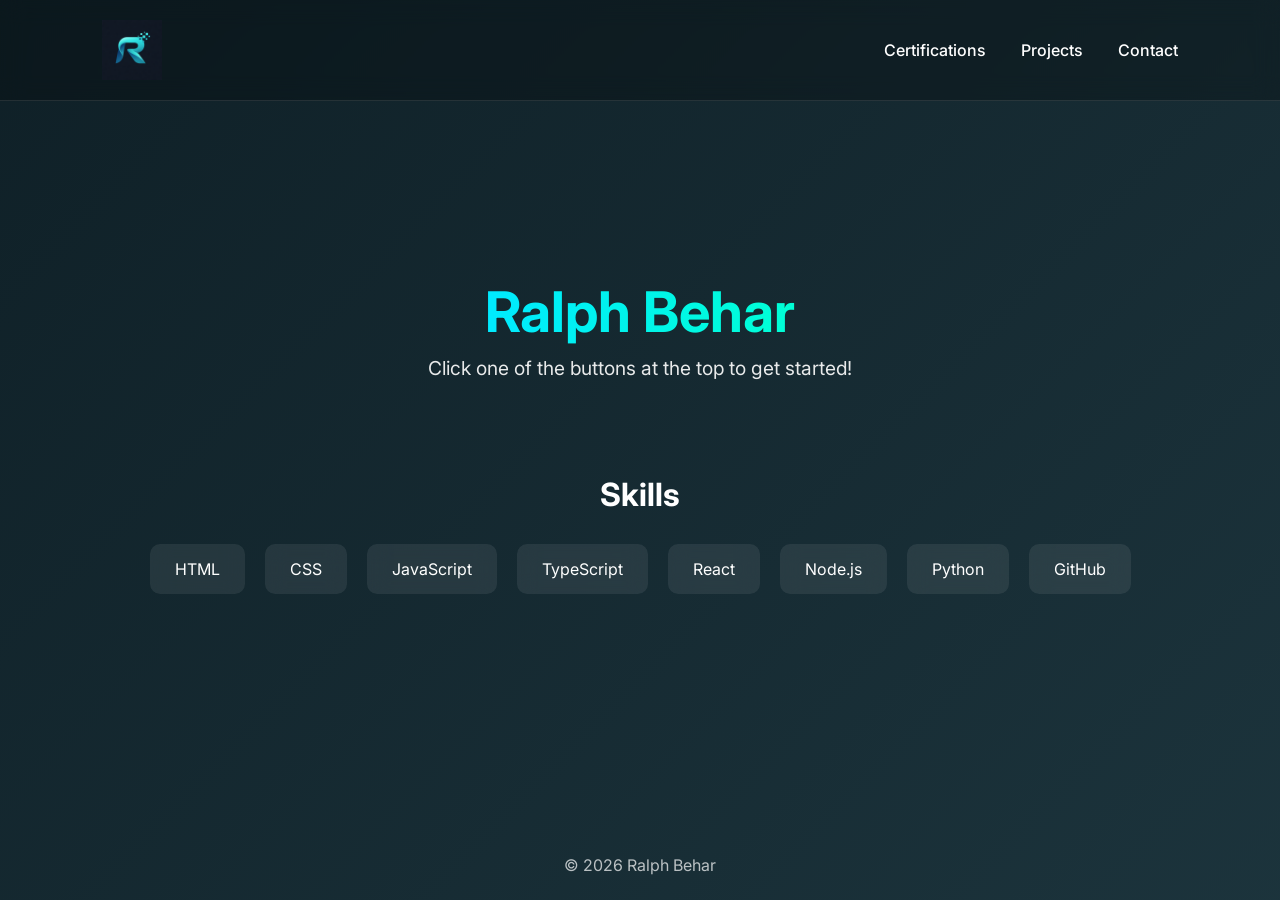
<file: index.html>
<!DOCTYPE html>
<html lang="en">
<head>
<meta charset="UTF-8">
<meta name="google-site-verification" content="7UtfAB6kGYEcEenZ5qyuDmJGkCa0mpnWOCe0JmMl_5M" />
<meta name="viewport" content="width=device-width, initial-scale=1.0">
<meta name="description" content="Ralph Behar is a developer whose portfolio features web projects and skills in HTML, CSS, JavaScript, TypeScript, React, Node.js, and Python.">
<meta name="robots" content="index, follow, max-image-preview:large">
<link rel="canonical" href="https://ralphsportfoliosite.vercel.app/">
<link rel="icon" href="images/logo.png" type="image/png">
<title>Ralph Behar | Developer Portfolio</title>
<meta property="og:type" content="profile">
<meta property="og:site_name" content="Ralph Behar | Developer Portfolio">
<meta property="og:title" content="Ralph Behar | Developer Portfolio">
<meta property="og:description" content="Explore Ralph Behar's developer portfolio, including web development skills, projects, and certifications.">
<meta property="og:url" content="https://ralphsportfoliosite.vercel.app/">
<meta property="og:image" content="https://ralphsportfoliosite.vercel.app/images/logo.png">
<meta property="og:image:alt" content="Ralph Behar portfolio logo">
<meta name="twitter:card" content="summary">
<meta name="twitter:title" content="Ralph Behar | Developer Portfolio">
<meta name="twitter:description" content="Explore Ralph Behar's developer portfolio, including web development skills, projects, and certifications.">
<meta name="twitter:image" content="https://ralphsportfoliosite.vercel.app/images/logo.png">

<link rel="stylesheet" href="css/style.css">

<link href="https://fonts.googleapis.com/css2?family=Inter:wght@300;400;600;700&display=swap" rel="stylesheet">
<script type="application/ld+json">
{
  "@context": "https://schema.org",
  "@graph": [
    {
      "@type": "WebSite",
      "@id": "https://ralphsportfoliosite.vercel.app/#website",
      "url": "https://ralphsportfoliosite.vercel.app/",
      "name": "Ralph Behar | Developer Portfolio",
      "inLanguage": "en",
      "publisher": { "@id": "https://ralphsportfoliosite.vercel.app/#person" }
    },
    {
      "@type": "ProfilePage",
      "@id": "https://ralphsportfoliosite.vercel.app/#profile",
      "url": "https://ralphsportfoliosite.vercel.app/",
      "name": "Ralph Behar | Developer Portfolio",
      "isPartOf": { "@id": "https://ralphsportfoliosite.vercel.app/#website" },
      "mainEntity": { "@id": "https://ralphsportfoliosite.vercel.app/#person" },
      "inLanguage": "en"
    },
    {
      "@type": "Person",
      "@id": "https://ralphsportfoliosite.vercel.app/#person",
      "name": "Ralph Behar",
      "url": "https://ralphsportfoliosite.vercel.app/",
      "jobTitle": "Developer",
      "knowsAbout": ["HTML", "CSS", "JavaScript", "TypeScript", "React", "Node.js", "Python", "GitHub"],
      "sameAs": ["https://github.com/rbehar1360-dotcom"]
    }
  ]
}
</script>
</head>


<body>

<header>

<nav class="navbar">

<div class="logo"> <img class="logo-img" src="images/logo.png" alt="Logo"></div>

<ul class="nav-links">
<li><a href="certifications.html">Certifications</a></li>
<li><a href="projects.html">Projects</a></li>
<li><a href="contact.html">Contact</a></li>
</ul>

</nav>

</header>



<section class="hero">

<div class="hero-content">

<h1>
<span class="gradient-text">Ralph Behar</span>
</h1>

<p class="subtitle">
Click one of the buttons at the top to get started!
</p>

<div class="hero-buttons">

<section class="skills">
    <h2>Skills</h2>
    <div class="skills-grid">
        <div style="cursor: default;" class="skill-card">HTML</div>
        <div style="cursor: default;" class="skill-card">CSS</div>
        <div style="cursor: default;" class="skill-card">JavaScript</div>
        <div style="cursor: default;" class="skill-card">TypeScript</div>
        <div style="cursor: default;" class="skill-card">React</div>
        <div style="cursor: default;" class="skill-card">Node.js</div>
        <div style="cursor: default;" class="skill-card">Python</div>
        <div style="cursor: default;" class="skill-card">GitHub</div>
    </div>
</section>

</div>

</div>

</section>



<footer>
<p>© 2026 Ralph Behar</p>
</footer>


</body>
</html>
</file>
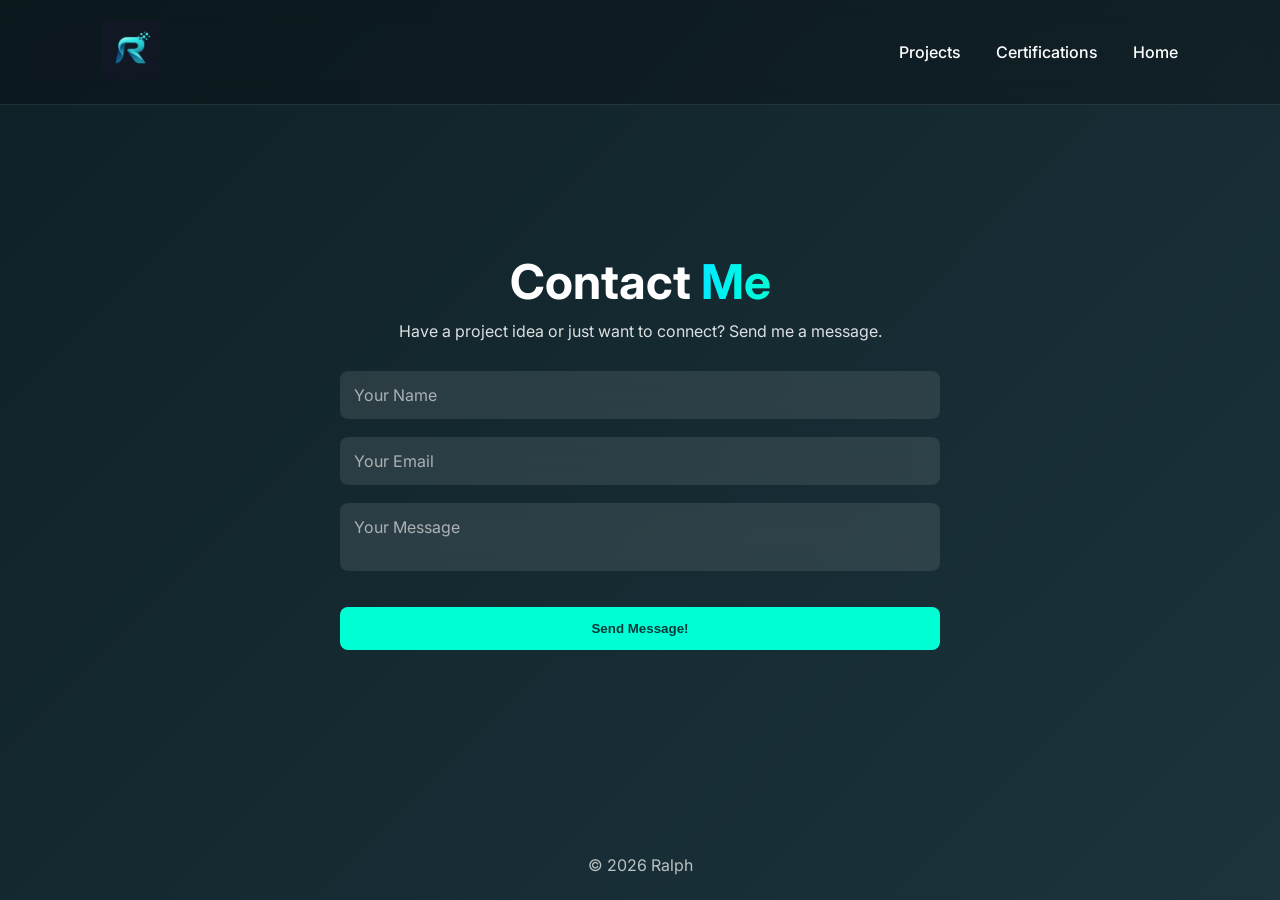
<file: contact.html>
<!DOCTYPE html>
<html lang="en">
<head>
<meta charset="UTF-8">
<meta name="viewport" content="width=device-width, initial-scale=1.0">
<meta name="description" content="Contact developer Ralph Behar through the public contact form about a project, collaboration, or professional opportunity.">
<meta name="robots" content="index, follow, max-image-preview:large">
<link rel="canonical" href="https://ralphsportfoliosite.vercel.app/contact.html">
<link rel="icon" href="images/logo.png" type="image/png">
<title>Contact Ralph Behar | Developer</title>
<meta property="og:type" content="website">
<meta property="og:site_name" content="Ralph Behar | Developer Portfolio">
<meta property="og:title" content="Contact Ralph Behar | Developer">
<meta property="og:description" content="Contact developer Ralph Behar through the public contact form about a project or collaboration.">
<meta property="og:url" content="https://ralphsportfoliosite.vercel.app/contact.html">
<meta property="og:image" content="https://ralphsportfoliosite.vercel.app/images/logo.png">
<meta property="og:image:alt" content="Ralph Behar portfolio logo">
<meta name="twitter:card" content="summary">
<meta name="twitter:title" content="Contact Ralph Behar | Developer">
<meta name="twitter:description" content="Contact developer Ralph Behar through the public contact form about a project or collaboration.">
<meta name="twitter:image" content="https://ralphsportfoliosite.vercel.app/images/logo.png">
<script src="https://www.google.com/recaptcha/api.js" async defer></script>
<link rel="stylesheet" href="css/contact.css">

<link href="https://fonts.googleapis.com/css2?family=Inter:wght@300;400;600;700&display=swap" rel="stylesheet">
<script type="application/ld+json">
{
  "@context": "https://schema.org",
  "@type": "ContactPage",
  "@id": "https://ralphsportfoliosite.vercel.app/contact.html#webpage",
  "url": "https://ralphsportfoliosite.vercel.app/contact.html",
  "name": "Contact Ralph Behar | Developer",
  "isPartOf": { "@id": "https://ralphsportfoliosite.vercel.app/#website" },
  "about": { "@id": "https://ralphsportfoliosite.vercel.app/#person" },
  "inLanguage": "en"
}
</script>
</head>

<body>

<header>
<nav class="navbar">

<div class="logo">
<img class="logo-img" src="images/logo.png" alt="Logo">
</div>

<ul class="nav-links">
<li><a href="projects.html">Projects</a></li>
<li><a href="certifications.html">Certifications</a></li>
<li><a href="index.html">Home</a></li>
</ul>

</nav>
</header>

<section class="contact">

<div class="contact-container">

<h1>Contact <span class="gradient-text">Me</span></h1>

<p class="contact-subtext">
Have a project idea or just want to connect? Send me a message.
</p>

<form class="contact-form" id="contact-form" action="https://api.staticforms.xyz/submit" method="POST">

<input type="hidden" name="accessKey" value="sf_b92851e779cf066068b0cf47">

<!-- Honeypot -->
<input type="text" name="honeypot" style="display:none">

<input type="text" name="name" placeholder="Your Name" required>
<input type="email" name="email" placeholder="Your Email" required>
<textarea name="message" placeholder="Your Message" required></textarea>

<!-- 🔒 reCAPTCHA -->
<div class="g-recaptcha" data-sitekey="6Lf75SQtAAAAADrHC2zGdTyvUw5Ggg5Pz58eyDGs"></div>

<button type="submit" class="btn primary">Send Message!</button>

<p id="form-status"></p>

</form>

</div>
<script>
const form = document.getElementById("contact-form");
const status = document.getElementById("form-status");

form.addEventListener("submit", async function(e) {
  e.preventDefault();

  // 1️⃣ Check CAPTCHA
  const captchaResponse = grecaptcha.getResponse();
  if (!captchaResponse || captchaResponse.length === 0) {
    status.textContent = "Please complete the CAPTCHA before sending your message.";
    return; // stop submission
  }

  // 2️⃣ Send the form via fetch
  const data = new FormData(form);

  try {
    const res = await fetch(form.action, { method: "POST", body: data });
    if (!res.ok) throw new Error("Network error");

    status.textContent = "Message sent successfully! 🔥";
    form.reset();
    grecaptcha.reset(); // reset CAPTCHA for next submission
  } catch (error) {
    status.textContent = "Something went wrong 😢";
  }
});
</script>
</section>

<footer>
<p>© 2026 Ralph</p>
</footer>

</body>
</html>
</file>
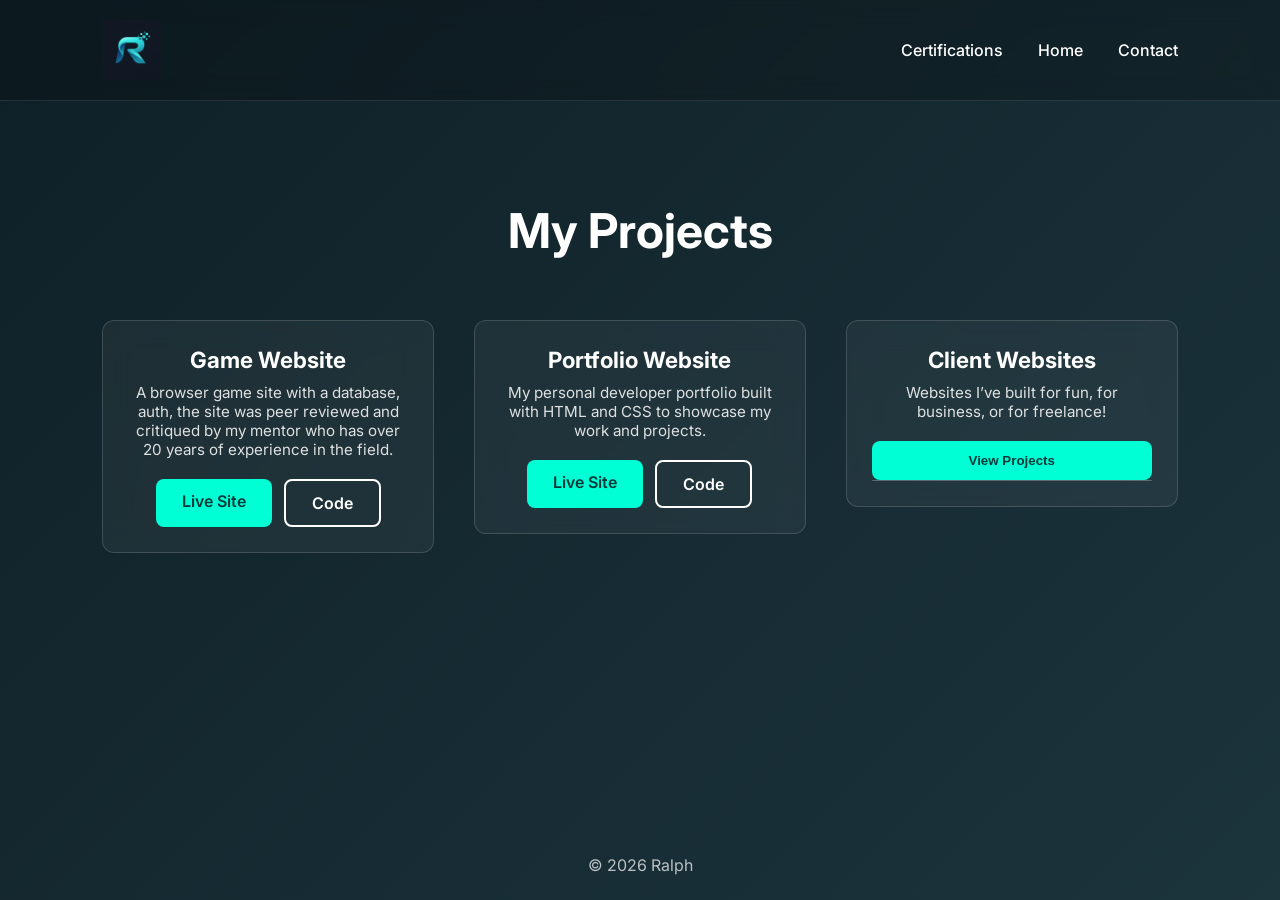
<file: projects.html>
<!DOCTYPE html>
<html lang="en">
<head>
<meta charset="UTF-8">
<meta name="viewport" content="width=device-width, initial-scale=1.0">
<meta name="description" content="Browse Ralph Behar's web development projects, including a browser game website, personal portfolio, and client websites.">
<meta name="robots" content="index, follow, max-image-preview:large">
<link rel="canonical" href="https://ralphsportfoliosite.vercel.app/projects.html">
<link rel="icon" href="images/logo.png" type="image/png">
<title>Web Development Projects | Ralph Behar</title>
<meta property="og:type" content="website">
<meta property="og:site_name" content="Ralph Behar | Developer Portfolio">
<meta property="og:title" content="Web Development Projects | Ralph Behar">
<meta property="og:description" content="Browse Ralph Behar's browser game website, personal portfolio, and client websites.">
<meta property="og:url" content="https://ralphsportfoliosite.vercel.app/projects.html">
<meta property="og:image" content="https://ralphsportfoliosite.vercel.app/images/logo.png">
<meta property="og:image:alt" content="Ralph Behar portfolio logo">
<meta name="twitter:card" content="summary">
<meta name="twitter:title" content="Web Development Projects | Ralph Behar">
<meta name="twitter:description" content="Browse Ralph Behar's browser game website, personal portfolio, and client websites.">
<meta name="twitter:image" content="https://ralphsportfoliosite.vercel.app/images/logo.png">

<link rel="stylesheet" href="css/projects.css">

<link href="https://fonts.googleapis.com/css2?family=Inter:wght@300;400;600;700&display=swap" rel="stylesheet">
<script type="application/ld+json">
{
  "@context": "https://schema.org",
  "@graph": [
    {
      "@type": "WebPage",
      "@id": "https://ralphsportfoliosite.vercel.app/projects.html#webpage",
      "url": "https://ralphsportfoliosite.vercel.app/projects.html",
      "name": "Web Development Projects | Ralph Behar",
      "isPartOf": { "@id": "https://ralphsportfoliosite.vercel.app/#website" },
      "about": { "@id": "https://ralphsportfoliosite.vercel.app/#person" },
      "inLanguage": "en"
    },
    {
      "@type": "ItemList",
      "name": "Projects featured in Ralph Behar's developer portfolio",
      "itemListElement": [
        {
          "@type": "ListItem",
          "position": 1,
          "item": {
            "@type": "SoftwareApplication",
            "name": "Game Website",
            "description": "A browser game site with a database and authentication.",
            "url": "https://ralphsunblockedgames.vercel.app"
          }
        },
        {
          "@type": "ListItem",
          "position": 2,
          "item": {
            "@type": "SoftwareSourceCode",
            "name": "Portfolio Website",
            "description": "A personal developer portfolio built with HTML and CSS.",
            "url": "https://ralphsportfoliosite.vercel.app/",
            "codeRepository": "https://github.com/rbehar1360-dotcom/portfolio-site",
            "programmingLanguage": ["HTML", "CSS"]
          }
        },
        {
          "@type": "ListItem",
          "position": 3,
          "item": {
            "@type": "SoftwareApplication",
            "name": "Password Manager",
            "url": "https://ralphspasswordmanager.netlify.app"
          }
        }
      ]
    }
  ]
}
</script>
</head>

<body>

<header>

<nav class="navbar">

<div class="logo">
<img class="logo-img" src="images/logo.png" alt="Logo">
</div>

<ul class="nav-links">
<li><a href="certifications.html">Certifications</a></li>
<li><a href="index.html">Home</a></li>
<li><a href="contact.html">Contact</a></li>
</ul>

</nav>

</header>


<section class="projects">

<h1 class="section-title">
My <span class="gradient-text">Projects</span>
</h1>

<div class="projects-grid">


<!-- Project 1 -->
<div class="project-card">



<h3>Game Website</h3>

<p>
A browser game site with a database, auth, the site was peer reviewed and critiqued by my mentor who has over 20 years of experience in the field.
</p>

<div class="project-buttons">
<a href="https://ralphsunblockedgames.vercel.app" class="btn primary">Live Site</a>
<a href="https://github.com/rbehar1360-dotcom/Game-site" class="btn secondary">Code</a>
</div>

</div>


<!-- Project 2 -->
<div class="project-card">



<h3>Portfolio Website</h3>

<p>
My personal developer portfolio built with HTML and CSS
to showcase my work and projects.
</p>

<div class="project-buttons">
<a href="index.html" class="btn primary">Live Site</a>
<a href="https://github.com/rbehar1360-dotcom/portfolio-site" class="btn secondary">Code</a>
</div>

</div>


<!-- Project 3 (Dropdown Client Work) -->
<div class="project-card">



<h3>Client Websites</h3>

<p>
Websites I’ve built for fun, for business, or for freelance!
</p>

<button class="btn primary dropdown-toggle">View Projects</button>

<div class="dropdown-content">

<a href="https://thebestmomintheworld.netlify.app" target="_blank">Mother's day website - Freelance</a>
<a href="https://ralphspasswordmanager.netlify.app" target="_blank">Password manager - Freelance</a>
<a href="https://kayleighbadgirl.netlify.app" target="_blank">Fun April Fool's prank for my sister - Fun</a>

</div>

</div>


</div>

</section>


<footer>
<p>© 2026 Ralph</p>
</footer>
<script>
document.querySelectorAll(".dropdown-toggle").forEach(btn => {
  btn.addEventListener("click", () => {
    const dropdown = btn.nextElementSibling;
    dropdown.classList.toggle("show");
  });
});
</script>
</body>
</html>
</file>
<file: css/style.css>
*{
margin:0;
padding:0;
box-sizing:border-box;
}

body{

font-family:'Inter',sans-serif;
color:white;

background:linear-gradient(
135deg,
#0f2027,
#203a43,
#00c6ff,
#00ffd5
);

background-size:400% 400%;
animation:gradientShift 12s ease infinite;

min-height:100vh;
display:flex;
flex-direction:column;
}


/* animated gradient */

@keyframes gradientShift{

0%{background-position:0% 50%;}
50%{background-position:100% 50%;}
100%{background-position:0% 50%;}

}


.skills { padding: 60px 20px; text-align: center; }
.skills h2 { margin-bottom: 30px; font-size: 2rem; }
.skills-grid { display: flex; flex-wrap: wrap; justify-content: center; gap: 20px; }
.skill-card { padding: 15px 25px; border-radius: 10px; background: rgba(255, 255, 255, 0.08); backdrop-filter: blur(10px); transition: 0.25s; }
.skill-card:hover { transform: translateY(-6px); background: rgba(255, 255, 255, 0.18); }
/* NAVBAR */

.navbar{

display:flex;
justify-content:space-between;
align-items:center;

padding:20px 8%;

position:sticky;
top:0;

backdrop-filter:blur(12px);
background:rgba(0,0,0,0.25);

border-bottom:1px solid rgba(255,255,255,0.1);

}

.logo{
font-weight:700;
font-size:1.2rem;
letter-spacing:1px;
margin-right: auto;
}

.logo-img{
width:60px;

margin-right:auto;
vertical-align:middle;
}

.nav-links{
display:flex;
list-style:none;
gap:35px;
}

.nav-links a{

text-decoration:none;
color:white;
font-weight:500;
position:relative;

}


/* underline hover animation */

.nav-links a::after{

content:"";
position:absolute;

left:0;
bottom:-6px;

width:0;
height:2px;

background:#00ffd5;

transition:0.3s;

}

.nav-links a:hover::after{
width:100%;
}



/* HERO */

.hero{

flex:1;

display:flex;
align-items:center;
justify-content:center;

text-align:center;
padding:40px;

}

.hero-content h1{

font-size:3.5rem;
margin-bottom:10px;

}

.subtitle{

font-size:1.2rem;
opacity:0.9;
margin-bottom:35px;

}


.gradient-text {

background: linear-gradient(90deg, #00eaff, #00ffd5);
background-clip: text;
-webkit-text-fill-color: transparent;
display: inline-block;
}



/* buttons */

.hero-buttons{

display:flex;
gap:20px;
justify-content:center;

}

.btn{

padding:14px 30px;
border-radius:8px;

font-weight:600;
text-decoration:none;

transition:0.25s;

}


/* primary button */

.primary{

background:#00ffd5;
color:#003a3a;

}

.primary:hover{

transform:translateY(-3px);
box-shadow:0 10px 20px rgba(0,0,0,0.3);

}



/* secondary button */

.secondary{

border:2px solid white;
color:white;

}

.secondary:hover{

background:white;
color:black;

}



/* footer */

footer{

text-align:center;
padding:25px;
opacity:0.7;

}
</file>
<file: css/contact.css>
*{
margin:0;
padding:0;
box-sizing:border-box;
}

body{
font-family:'Inter',sans-serif;
color:white;

background:linear-gradient(
135deg,
#0f2027,
#203a43,
#00c6ff,
#00ffd5
);

background-size:400% 400%;
animation:gradientShift 12s ease infinite;

min-height:100vh;
display:flex;
flex-direction:column;
}


/* animated gradient */
@keyframes gradientShift{
0%{background-position:0% 50%;}
50%{background-position:100% 50%;}
100%{background-position:0% 50%;}
}


/* NAVBAR */
.navbar{
display:flex;
justify-content:space-between;
align-items:center;
padding:20px 8%;

position:sticky;
top:0;

backdrop-filter:blur(12px);
background:rgba(0,0,0,0.25);
border-bottom:1px solid rgba(255,255,255,0.1);
}

.logo-img{
width:60px;
}

.nav-links{
display:flex;
list-style:none;
gap:35px;
}

.nav-links a{
text-decoration:none;
color:white;
font-weight:500;
position:relative;
}

.nav-links a::after{
content:"";
position:absolute;
left:0;
bottom:-6px;
width:0;
height:2px;
background:#00ffd5;
transition:0.3s;
}

.nav-links a:hover::after{
width:100%;
}


/* CONTACT SECTION */
.contact{
flex:1;
display:flex;
align-items:center;
justify-content:center;
padding:40px 20px;
text-align:center;
}

.contact-container{
max-width:600px;
width:100%;
}


/* TITLE */
.contact h1{
font-size:3rem;
margin-bottom:10px;
}

.contact-subtext{
opacity:0.85;
margin-bottom:30px;
}


/* FORM */
.contact-form{
display:flex;
flex-direction:column;
gap:18px;
}


/* INPUTS */
.contact-form input,
.contact-form textarea{
padding:14px;
border-radius:8px;
border:none;

background:rgba(255,255,255,0.1);
color:white;

backdrop-filter:blur(10px);
outline:none;

font-family:'Inter',sans-serif;
font-size:1rem;

transition:0.2s;
}


/* focus effect */
.contact-form input:focus,
.contact-form textarea:focus{
background:rgba(255,255,255,0.2);
}


/* placeholders */
.contact-form input::placeholder,
.contact-form textarea::placeholder{
color:rgba(255,255,255,0.6);
}


/* TEXTAREA */
.contact-form textarea{
resize:none;
}


/* BUTTON */
.btn{
padding:14px;
border-radius:8px;
font-weight:600;
border:none;
cursor:pointer;
transition:0.25s;
}

.primary{
background:#00ffd5;
color:#003a3a;
}

.primary:hover{
transform:translateY(-3px);
box-shadow:0 10px 20px rgba(0,0,0,0.3);
}


/* gradient text */
.gradient-text {
background: linear-gradient(90deg, #00eaff, #00ffd5);
background-clip: text;
-webkit-text-fill-color: transparent;
}


/* footer */
footer{
text-align:center;
padding:25px;
opacity:0.7;
}
#form-status{
margin-top:15px;
font-size:0.95rem;
opacity:0.8;
}
</file>
<file: css/projects.css>
/* ========================= */
/* PROJECTS PAGE CSS */
/* ========================= */

* {
    margin: 0;
    padding: 0;
    box-sizing: border-box;
}

body {
    font-family: 'Inter', sans-serif;
    color: white;
    background: linear-gradient(135deg, #0f2027, #203a43, #00c6ff, #00ffd5);
    background-size: 400% 400%;
    animation: gradientShift 12s ease infinite;
    min-height: 100vh;
    display: flex;
    flex-direction: column;
}

@keyframes gradientShift {
    0% { background-position: 0% 50%; }
    50% { background-position: 100% 50%; }
    100% { background-position: 0% 50%; }
}

/* ========================= */
/* NAVBAR */
/* ========================= */

.navbar {
    display: flex;
    justify-content: space-between;
    align-items: center;
    padding: 20px 8%;
    position: sticky;
    top: 0;
    backdrop-filter: blur(12px);
    background: rgba(0, 0, 0, 0.2);
    border-bottom: 1px solid rgba(255, 255, 255, 0.1);
    z-index: 100;
}

.logo-img {
    width: 60px;
    vertical-align: middle;
}

.nav-links {
    display: flex;
    list-style: none;
    gap: 35px;
}

.nav-links a {
    text-decoration: none;
    color: white;
    font-weight: 500;
    position: relative;
}

.nav-links a::after {
    content: "";
    position: absolute;
    left: 0;
    bottom: -6px;
    width: 0;
    height: 2px;
    background: #00ffd5;
    transition: 0.3s;
}

.nav-links a:hover::after { width: 100%; }

/* ========================= */
/* PROJECTS SECTION */
/* ========================= */

.projects {
    flex: 1;
    padding: 100px 8%;
    text-align: center;
}

.section-title {
    font-size: 3rem;
    margin-bottom: 60px;
}

.projects-grid {
    display: grid;
    grid-template-columns: repeat(auto-fit, minmax(280px, 1fr));
    gap: 40px;
    align-items: start; 
}

/* project cards */
.project-card {
    background: rgba(255, 255, 255, 0.05); /* Very light white for glass effect */
    backdrop-filter: blur(15px);
    -webkit-backdrop-filter: blur(15px);
    border-radius: 12px;
    padding: 25px;
    border: 1px solid rgba(255, 255, 255, 0.15);
    transition: 0.3s;
    position: relative; 
}

.project-card:hover {
    transform: translateY(-8px);
    background: rgba(255, 255, 255, 0.1);
    box-shadow: 0 15px 35px rgba(0, 0, 0, 0.2);
}

.project-card img {
    width: 100%;
    height: 170px;
    object-fit: cover;
    border-radius: 8px;
    margin-bottom: 15px;
}

.project-card h3 {
    margin-bottom: 10px;
    font-size: 1.4rem;
}

.project-card p {
    font-size: 0.95rem;
    opacity: 0.85;
    margin-bottom: 20px;
}

/* buttons */
.project-buttons {
    display: flex;
    gap: 12px;
    justify-content: center;
}

.btn {
    padding: 12px 26px;
    border-radius: 8px;
    font-weight: 600;
    text-decoration: none;
    transition: 0.25s;
    display: inline-block;
}

.primary {
    background: #00ffd5;
    color: #003a3a;
    border: none;
}

.primary:hover {
    transform: translateY(-3px);
    box-shadow: 0 10px 20px rgba(0, 255, 213, 0.3);
}

.secondary {
    border: 2px solid white;
    color: white;
}

.secondary:hover {
    background: white;
    color: black;
}

/* DROPDOWN STYLES */

.dropdown-toggle {
    cursor: pointer;
    width: 100%;
    outline: none;
}

.dropdown-content {
    position: static;
    z-index: 50;
    pointer-events: none;

    /* Adaptive Glassmorphism */
    background: rgba(255, 255, 255, 0.08); /* Translucent so background shows through */
    backdrop-filter: blur(25px); /* Strong blur so text is readable */
    -webkit-backdrop-filter: blur(25px);
    
    border: 1px solid rgba(255, 255, 255, 0.2);
    border-top: none;
    border-radius: 0 0 12px 12px;

    max-height: 0;
    overflow: hidden;
    display: flex;
    flex-direction: column;
    gap: 12px;
    transition: all 0.4s cubic-bezier(0.4, 0, 0.2, 1);
    padding: 0 25px;
}

.dropdown-content.show {
    max-height: 300px;
    padding: 20px 25px;
    box-shadow: 0 20px 40px rgba(0, 0, 0, 0.3);
    pointer-events: auto;
}

.dropdown-content a {
    text-decoration: none;
    color: white; /* Changed to white for better contrast against all colors */
    font-weight: 600;
    font-size: 0.95rem;
    padding: 8px 12px;
    border-radius: 6px;
    background: rgba(255, 255, 255, 0.05);
    transition: 0.3s;
}

.dropdown-content a:hover {
    background: rgba(0, 255, 213, 0.2);
    color: #00ffd5;
    transform: translateX(5px);
}

/* ========================= */
/* FOOTER */
/* ========================= */

footer {
    text-align: center;
    padding: 25px;
    opacity: 0.7;
    margin-top: auto;
}
</file>
